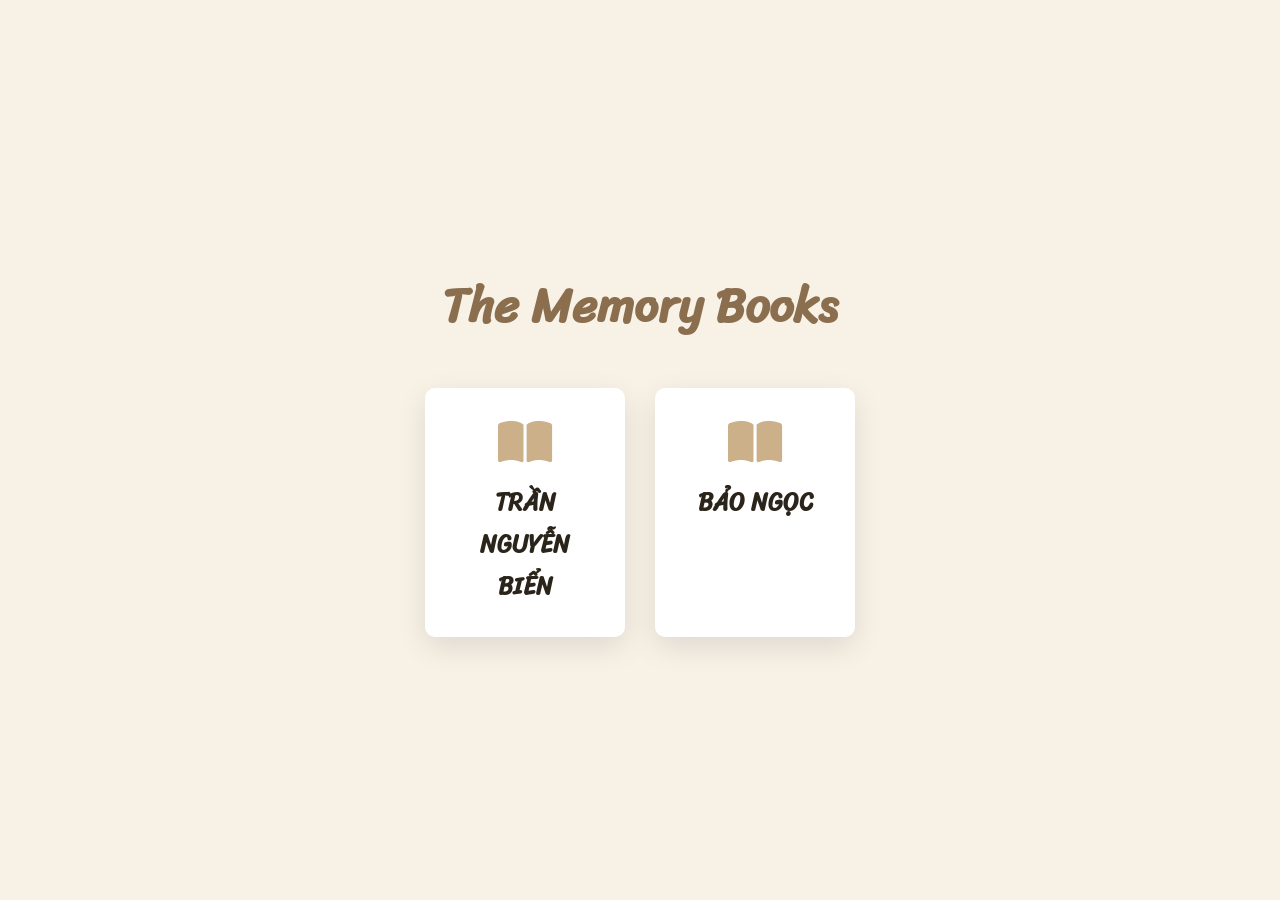
<file: index.html>
<!doctype html>
<html lang="vi">
<head>
  <meta charset="UTF-8" />
  <meta name="viewport" content="width=device-width, initial-scale=1.0, maximum-scale=1.0, user-scalable=no" />
  <title>Memory Book Portal</title>
  <link href="https://fonts.googleapis.com/css2?family=Playfair+Display:ital,wght@0,400;0,600;0,700;1,400&family=Sriracha&family=Inter:wght@400;500&display=swap" rel="stylesheet">
  <link rel="stylesheet" href="https://cdnjs.cloudflare.com/ajax/libs/font-awesome/6.4.0/css/all.min.css">
  <style>
    .portal-container {
      display: flex;
      flex-direction: column;
      justify-content: center;
      align-items: center;
      height: 100vh;
      background-color: var(--c-paper-light);
      background-image: url('https://www.transparenttextures.com/patterns/cream-paper.png');
      font-family: var(--f-sans);
    }
    .portal-title {
      font-family: var(--f-title);
      font-size: 3rem;
      color: var(--c-accent-dark);
      margin-bottom: 40px;
      text-align: center;
    }
    .portal-links {
      display: flex;
      gap: 30px;
    }
    .portal-card {
      background: white;
      padding: 30px;
      border-radius: 10px;
      box-shadow: 0 10px 30px rgba(0,0,0,0.1);
      text-align: center;
      text-decoration: none;
      color: var(--c-text-dark);
      transition: transform 0.3s, box-shadow 0.3s;
      width: 200px;
      display: flex;
      flex-direction: column;
      align-items: center;
    }
    .portal-card:hover {
      transform: translateY(-5px);
      box-shadow: 0 15px 35px rgba(0,0,0,0.15);
    }
    .portal-card i {
      font-size: 3rem;
      color: var(--c-accent-light);
      margin-bottom: 15px;
    }
    .portal-card h3 {
      font-family: var(--f-title);
      font-size: 1.5rem;
    }
  </style>
  <link rel="stylesheet" crossorigin href="./assets/main-COVvoMKN.css">
</head>
<body>
  <div class="portal-container">
    <h1 class="portal-title">The Memory Books</h1>
    <div class="portal-links">
      <a href="bien.html" class="portal-card">
        <i class="fa-solid fa-book-open"></i>
        <h3>TRẦN NGUYỄN BIỂN</h3>
      </a>
      <a href="baongoc.html" class="portal-card">
        <i class="fa-solid fa-book-open"></i>
        <h3>BẢO NGỌC</h3>
      </a>
    </div>
  </div>
</body>
</html>
</file>
<file: assets/main-COVvoMKN.css>
:root{--c-paper-light:#f7f1e6;--c-paper-dark:#e8dcc6;--c-accent-light:#cbb08a;--c-accent-dark:#8b6e4e;--c-text-dark:#2b241a;--f-title:"Sriracha", cursive;--f-handwriting:"Sriracha", cursive;--f-text:"Playfair Display", serif;--f-sans:"Inter", sans-serif}*{box-sizing:border-box;margin:0;padding:0}body{height:100vh;color:var(--c-text-dark);font-family:var(--f-sans);background-color:#000;position:relative;overflow:hidden}#landing-screen{z-index:100;background-color:#000;width:100%;height:100%;transition:opacity .8s,visibility .8s;position:absolute;top:0;left:0}#landing-screen.fade-out{opacity:0;visibility:hidden}.landing-bg{background-image:url(https://images.unsplash.com/photo-1544413660-299165566b1d?auto=format&fit=crop&q=80&w=1600);background-position:50%;background-size:cover;flex-direction:column;justify-content:center;width:100%;height:100%;padding-left:10%;display:flex;position:relative}.landing-bg:before{content:"";background:linear-gradient(90deg,#140f0af2 0%,#140f0acc 40%,#140f0a1a 100%);width:100%;height:100%;position:absolute;top:0;left:0}.landing-controls{z-index:10;align-items:center;gap:15px;display:flex;position:absolute;top:30px;right:40px}.landing-controls .icon-btn{width:40px;height:40px;color:var(--c-accent-light);border:1px solid var(--c-accent-dark);cursor:pointer;background:0 0;border-radius:50%;justify-content:center;align-items:center;transition:all .3s;display:flex}.landing-controls .icon-btn:hover{background:#cbb08a33}.landing-controls .text-btn{color:var(--c-accent-light);border:1px solid var(--c-accent-dark);cursor:pointer;font-family:var(--f-sans);background:0 0;border-radius:20px;padding:8px 20px;font-size:.9rem}.landing-content{z-index:5;flex-direction:column;gap:40px;display:flex;position:relative}.title-block{color:var(--c-accent-light);text-align:center;max-width:500px}.title-block .subtitle{font-family:var(--f-title);letter-spacing:2px;color:var(--c-accent-dark);margin-bottom:10px;font-size:1.5rem}.title-block .main-title{font-family:var(--f-title);margin-bottom:20px;font-size:4rem}.title-block .divider-text{font-family:var(--f-text);color:#aaa;margin:15px 0;font-size:1.1rem;font-style:italic}.title-block .recipient{font-family:var(--f-text);letter-spacing:2px;color:#fff;font-size:2rem}.title-block .years{font-family:var(--f-text);letter-spacing:5px;color:var(--c-accent-dark);margin-top:5px;font-size:1.2rem}.title-block .small-text{font-family:var(--f-text);color:#888;font-style:italic}.title-block .sender{font-family:var(--f-text);color:#fff;letter-spacing:1px;margin-top:5px;font-size:1.5rem}.title-block .date-badge{background:var(--c-accent-light);color:var(--c-text-dark);font-family:var(--f-text);border-radius:5px;margin-top:30px;padding:8px 30px;font-weight:700;display:inline-block}.qr-block{align-items:center;gap:20px;margin-top:20px;margin-left:-50px;display:flex}.qr-note{color:var(--c-accent-light);text-align:right;font-size:1.5rem;line-height:1.2;position:relative}.hand-arrow{width:50px;height:30px;color:var(--c-accent-light);position:absolute;bottom:-10px;right:-40px}.qr-coaster{background:var(--c-paper-dark);width:120px;height:120px;padding:10px;transform:rotate(5deg)perspective(300px)rotateX(10deg)rotateY(-10deg);box-shadow:0 10px 20px #00000080}.qr-coaster img{object-fit:contain;mix-blend-mode:multiply;width:100%;height:100%}.action-buttons{z-index:10;justify-content:flex-end;gap:15px;display:flex;position:absolute;bottom:15%;right:10%}@media (width<=768px){.action-buttons{justify-content:center;width:100%;bottom:30px;left:50%;right:auto;transform:translate(-50%)}}.btn-open{color:var(--c-accent-light);border:1px solid var(--c-accent-dark);font-family:var(--f-sans);cursor:pointer;-webkit-backdrop-filter:blur(5px);backdrop-filter:blur(5px);background:0 0;border-radius:30px;align-items:center;gap:10px;padding:12px 40px;font-size:1.1rem;transition:all .3s;display:flex}.btn-open:hover{color:#fff;background:#cbb08a33}#book-screen{width:100%;height:100%;position:absolute;top:0;left:0}#book-screen.hidden{display:none}.wood-table-bg{filter:blur(5px)brightness(.7)contrast(1.2)sepia(.3);z-index:-2;background-color:#3e2723;background-image:linear-gradient(90deg,#0006,#0000 10% 90%,#0006),url(https://images.unsplash.com/photo-1518655048521-f130df041f66?auto=format&fit=crop&q=80&w=1600);background-position:50%;background-size:cover;width:110%;height:110%;position:absolute;top:-5%;left:-5%}.sunlight-overlay{z-index:-1;pointer-events:none;background:radial-gradient(circle at 20% 10%,#ffb45040 0%,#000000b3 100%);width:100%;height:100%;position:absolute;top:0;left:0}.book-wrapper{perspective:1500px;width:900px;height:600px;position:absolute;top:50%;left:50%;transform:translate(-50%,-50%)}#photobook{width:100%;height:100%}.book-wrapper:before{content:"";z-index:-1;background-color:#4e342e;background-image:url(https://www.transparenttextures.com/patterns/leather.png),radial-gradient(circle,#0000 40%,#00000080 100%);border-radius:5px;position:absolute;inset:-12px -10px;box-shadow:inset 0 0 10px #000c,inset 2px 2px 5px #ffffff1a,15px 25px 35px #000c,30px 50px 70px #00000080}.book-wrapper:after{content:"";z-index:-1;background:linear-gradient(90deg,#fff0 0%,#ffffff0d 15%,#00000080 50%,#ffffff0d 85%,#fff0 100%);border-radius:3px;width:50px;position:absolute;top:-12px;bottom:-12px;left:50%;transform:translate(-50%)}.page{background-color:var(--c-paper-light);border-bottom:1px solid #0000000d;border-right:1px solid #0000000d;position:relative;overflow:hidden}.page-content{background-color:var(--c-paper-light);background-image:url(https://www.transparenttextures.com/patterns/cream-paper.png);flex-direction:column;width:100%;height:100%;padding:40px;display:flex;position:relative;box-shadow:inset 0 0 50px #2b241a26}.page:nth-child(2n) .page-content{box-shadow:inset -30px 0 40px -15px #0003,inset 0 0 50px #2b241a26}.page:nth-child(odd) .page-content{box-shadow:inset 30px 0 40px -15px #0003,inset 0 0 50px #2b241a26}.nav-bar{z-index:10;position:absolute;top:20px}.nav-bar.right{right:20px}.icon-btn.dark{background:var(--c-text-dark);width:35px;height:35px;color:var(--c-paper-light);cursor:pointer;opacity:.6;border:none;border-radius:50%;justify-content:center;align-items:center;display:flex}.nav-arrow{width:35px;height:35px;color:var(--c-paper-light);cursor:pointer;z-index:20;background:#2b241acc;border:none;border-radius:50%;justify-content:center;align-items:center;display:flex;position:absolute;top:50%;right:10px;transform:translateY(-50%)}.content-text{color:var(--c-text-dark);flex:1;padding-top:10px;padding-right:15px;position:relative}.content-text.left-align{text-align:left}.content-text.center-all{flex-direction:column;justify-content:center;align-items:center;height:100%;padding-top:0;display:flex}.script-title{font-family:var(--f-title);margin-bottom:5px;font-size:2.2rem}.script-title.lg{font-size:3.5rem}.date-text{font-family:var(--f-text);color:var(--c-accent-dark);font-size:.8rem;font-style:italic}.handwriting{font-family:var(--f-handwriting);margin-bottom:15px;font-size:1.6rem;line-height:1.4}.signature{font-family:var(--f-title);margin-top:20px;font-size:1.8rem}.underline-drawn{display:inline-block;position:relative}.underline-drawn:after{content:"";background:var(--c-accent-dark);width:100%;height:2px;position:absolute;bottom:-2px;left:0;transform:rotate(-1deg)}.highlight-pen{position:relative}.highlight-pen:before{content:"";z-index:-1;background:#cbb08a66;border-radius:5px;width:110%;height:120%;position:absolute;top:50%;left:-5%;transform:translateY(-50%)rotate(2deg)}.dried-flower{opacity:.7;filter:sepia(.6)contrast(1.2);pointer-events:none;z-index:5;width:80px;position:absolute;bottom:10px;right:10px;transform:rotate(-15deg)}.doodle{opacity:.5;color:var(--c-accent-dark);font-size:1.5rem;position:absolute}.doodle.arrow-top-right{font-size:2rem;top:20%;right:10%;transform:rotate(45deg)}.doodle.smile{font-size:2rem;bottom:20%;right:20%;transform:rotate(15deg)}.doodle.flask{font-size:2.5rem;bottom:20%;left:20%;transform:rotate(-10deg)}.doodle.camera{font-size:2rem;bottom:10%;right:10%;transform:rotate(10deg)}.doodle.heart{font-size:2rem;bottom:20%;right:20%;transform:rotate(-15deg)}.doodle.notes{font-size:2rem;bottom:15%;right:20%;transform:rotate(10deg)}.page-number{font-size:.8rem;font-family:var(--f-text);color:var(--c-accent-dark);position:absolute;bottom:20px}.page:nth-child(2n) .page-number{left:30px}.page:nth-child(odd) .page-number{right:30px}.content-media{flex-direction:column;justify-content:center;align-items:center;height:100%;padding:10px;display:flex;position:relative}.polaroid-frame{background:var(--c-paper-light);width:90%;max-width:320px;padding:10px 10px 30px;transition:transform .4s cubic-bezier(.175,.885,.32,1.275),box-shadow .4s;position:relative;box-shadow:2px 5px 15px #0003}.polaroid-frame:hover{z-index:10;box-shadow:5px 15px 25px #0000004d;transform:scale(1.02)translateY(-2px)rotate(0)!important}.polaroid-frame img{object-fit:contain;filter:sepia(.15)contrast(1.1);width:100%;height:auto;max-height:240px}.polaroid-caption{font-family:var(--f-handwriting);text-align:center;color:var(--c-text-dark);margin-top:10px;font-size:1.5rem}.tape{z-index:5;background-color:#dccdafe6;width:60px;height:20px;position:absolute;box-shadow:0 1px 3px #00000026}.tape.top-center{top:-10px;left:50%;transform:translate(-50%)rotate(-2deg)}.page-image{object-fit:contain;background-color:var(--c-paper-light);width:100%;height:100%}.tape.top-left{top:-10px;left:10px;transform:rotate(-15deg)}.tape.top-right{top:-10px;right:10px;transform:rotate(15deg)}.multi-polaroid .polaroid-frame{width:85%;position:absolute}.tilt-left{top:15%;left:5%;transform:rotate(-4deg)}.tilt-right{top:35%;right:5%;transform:rotate(5deg)}.overlap{z-index:2;box-shadow:-2px 5px 20px #0000004d}.btn-play-video{cursor:pointer}.play-overlay{width:50px;height:50px;color:var(--c-paper-light);background:#2b241ab3;border-radius:50%;justify-content:center;align-items:center;font-size:1.2rem;transition:all .2s;display:flex;position:absolute;top:40%;left:50%;transform:translate(-50%,-50%)}.btn-play-video:hover .play-overlay{background:#2b241ae6;transform:translate(-50%,-50%)scale(1.1)}.film-strip{background:#111;gap:5px;padding:5px;display:flex;transform:rotate(-2deg);box-shadow:0 5px 10px #0000004d}.film-strip img{object-fit:cover;opacity:.8;filter:grayscale();width:60px;height:40px}.video-player-frame{background:#222;border-radius:2px;width:100%;padding:5px;box-shadow:0 10px 20px #0000004d}.video-player-frame img{object-fit:cover;opacity:.8;width:100%;height:200px}.video-controls{color:#ddd;align-items:center;gap:10px;padding:10px;font-size:.8rem;display:flex}.progress-bar{background:#444;border-radius:2px;flex:1;height:4px;position:relative}.progress{background:#ddd;border-radius:2px;width:30%;height:100%}.cassette-tape{background:#3b3a37;border:2px solid #222;border-radius:10px;width:95%;max-width:320px;padding:15px;position:relative;box-shadow:inset 0 0 10px #00000080,0 10px 20px #0000004d}.tape-label{background:var(--c-paper-dark);font-family:var(--f-sans);color:var(--c-text-dark);border-radius:5px;justify-content:space-between;align-items:center;padding:10px 15px;display:flex;box-shadow:inset 0 0 5px #0003}.tape-label strong{letter-spacing:1px;font-size:.9rem}.tape-label small{text-align:right;font-size:1.2rem;line-height:1}.tape-wheels{justify-content:space-around;margin-top:15px;display:flex}.wheel{color:#222;background:#fff;border:5px solid #222;border-radius:50%;justify-content:center;align-items:center;width:45px;height:45px;font-size:.7rem;display:flex}.tape-controls{color:#aaa;justify-content:center;gap:20px;margin-top:15px;font-size:1.2rem;display:flex}.tape-progress{color:#888;font-family:var(--f-sans);align-items:center;gap:10px;margin-top:10px;font-size:.7rem;display:flex}.tape-progress .line{background:#222;flex:1;height:2px}.timeline-wrapper{padding-left:10px}.vertical-timeline{border-left:1px dashed var(--c-accent-dark);margin-left:10px;padding-left:20px;list-style:none}.vertical-timeline li{margin-bottom:25px;font-size:1.3rem;position:relative}.vertical-timeline li:before{content:"";background:var(--c-accent-dark);border-radius:50%;width:8px;height:8px;position:absolute;top:8px;left:-24px}.vertical-timeline .year{font-family:var(--f-sans);color:#555;margin-right:10px;font-size:.85rem;font-weight:600}.grid-gallery{background:#fff;grid-template-columns:repeat(3,1fr);gap:5px;padding:10px;display:grid;box-shadow:0 5px 15px #0003}.grid-gallery img{aspect-ratio:1;object-fit:cover;filter:sepia(.2);width:100%}.rot-left-1{transform:rotate(-1deg)}.rot-left-3{transform:rotate(-3deg)}.rot-right-1{transform:rotate(1deg)}.rot-right-2{transform:rotate(2deg)}#video-lightbox{z-index:1000;opacity:1;background:#000000e6;justify-content:center;align-items:center;width:100%;height:100%;transition:opacity .3s;display:flex;position:fixed;top:0;left:0}#video-lightbox.hidden{opacity:0;pointer-events:none}.lightbox-content{width:90%;max-width:800px;position:relative}.lightbox-content video{border-radius:10px;outline:none;width:100%}.close-lightbox{color:#fff;cursor:pointer;background:0 0;border:none;font-size:2rem;position:absolute;top:-40px;right:0}#rotate-prompt{display:none}@media (width<=768px) and (orientation:portrait){#rotate-prompt{z-index:9999;width:100%;height:100%;color:var(--c-accent-light);text-align:center;background-color:#000000f2;flex-direction:column;justify-content:center;align-items:center;display:flex;position:fixed;top:0;left:0}.rotate-content i{margin-bottom:20px;font-size:4rem;animation:2s ease-in-out infinite rotatePhone}.rotate-content p{font-family:var(--f-sans);letter-spacing:1px;font-size:1.1rem;line-height:1.5}#landing-screen,#book-screen{display:none!important}}@keyframes rotatePhone{0%{transform:rotate(0)}30%{transform:rotate(-90deg)}70%{transform:rotate(-90deg)}to{transform:rotate(0)}}@media (height<=500px){.page-content{padding:15px 25px}.script-title{margin-bottom:2px;font-size:1.5rem}.script-title.lg{font-size:2.2rem}.handwriting{margin-bottom:5px;font-size:1.1rem}.signature{margin-top:5px;font-size:1.2rem}.polaroid-frame{padding:5px 5px 15px}.polaroid-frame img{height:120px}.polaroid-caption{margin-top:5px;font-size:1rem}.video-player-frame img{height:120px}.film-strip img{width:40px;height:25px}.btn-open{padding:8px 20px;font-size:.9rem;bottom:10px}.doodle{font-size:1rem}.doodle.flask{font-size:1.5rem}.doodle.arrow-top-right{font-size:1.2rem}.page-number{font-size:.7rem;bottom:10px}.cassette-tape{max-width:250px;padding:10px}.tape-label{padding:5px 10px}.wheel{border-width:3px;width:30px;height:30px}.vertical-timeline li{margin-bottom:15px;font-size:1rem}}
</file>
